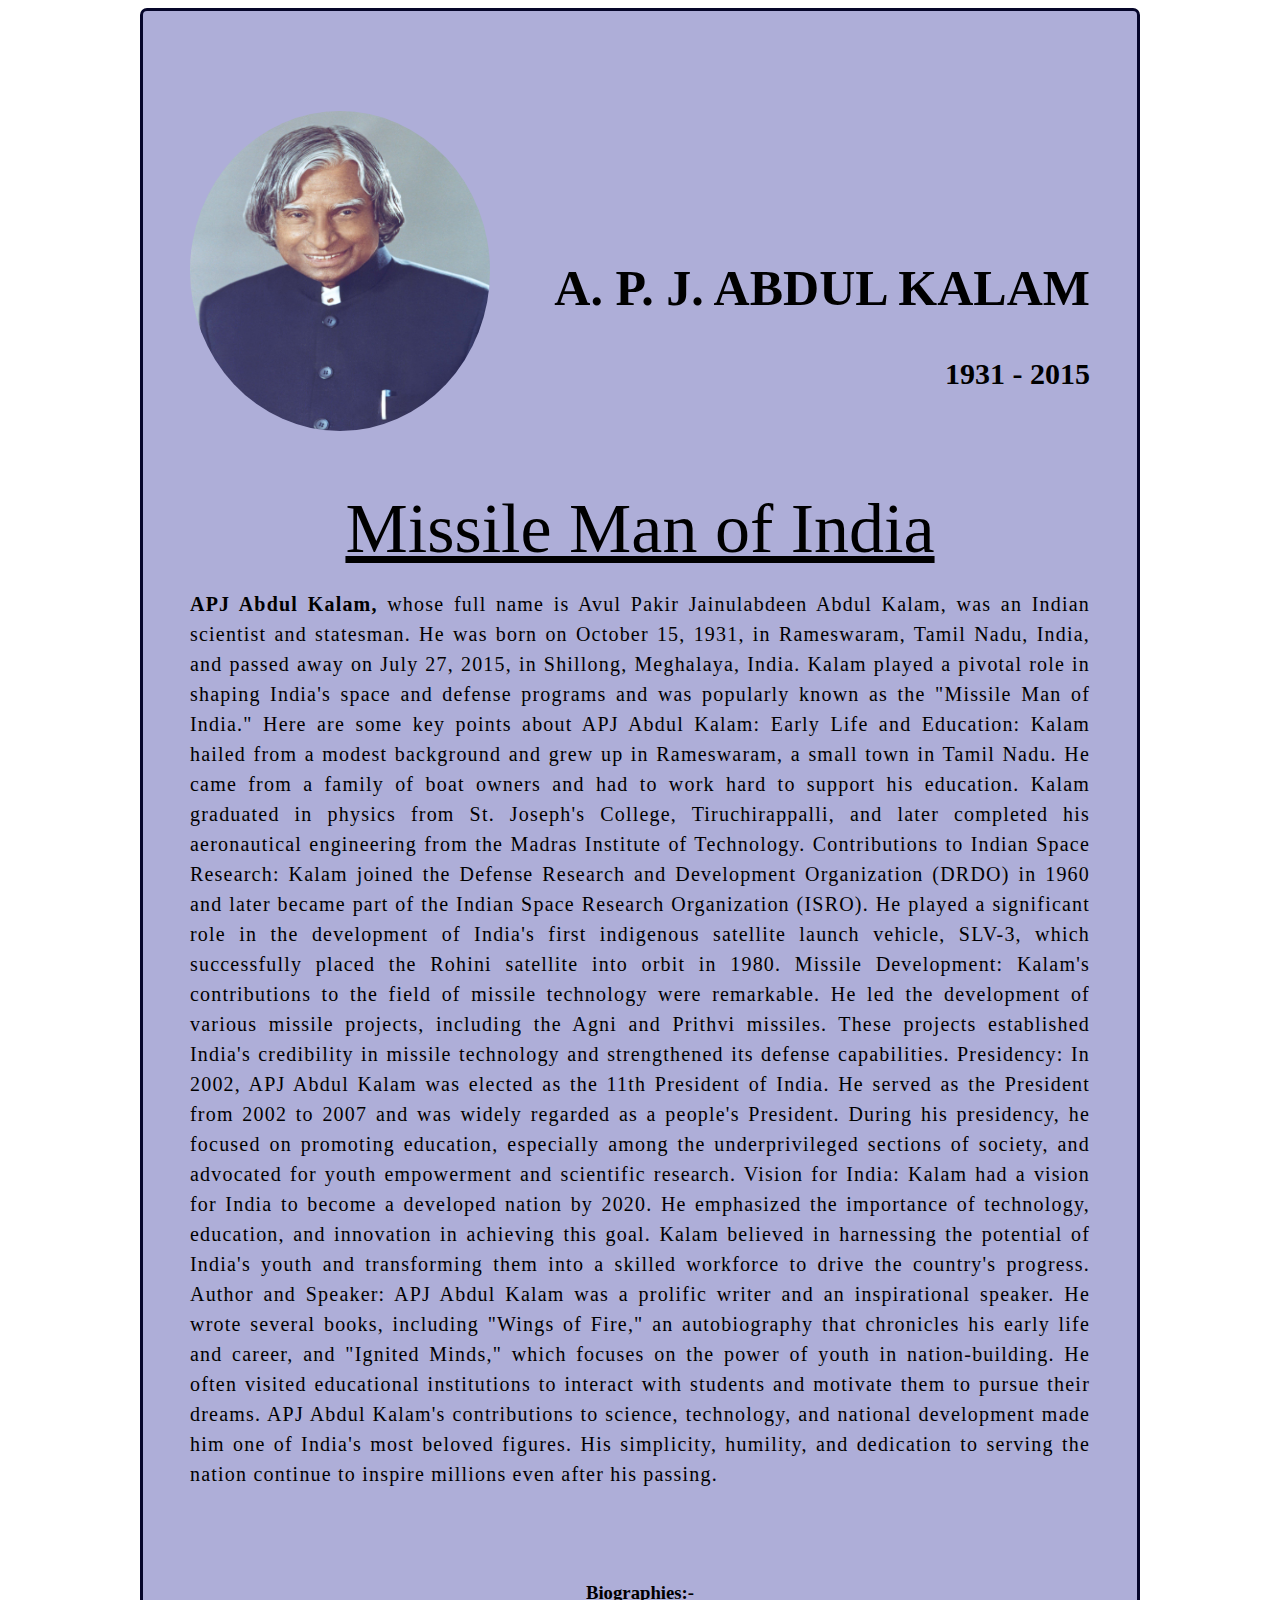
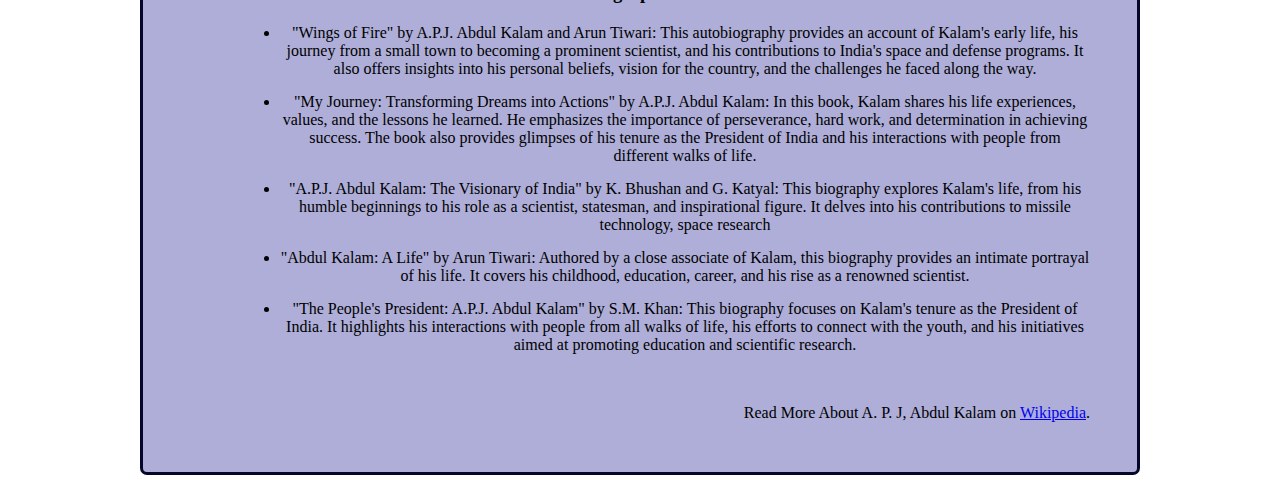
<file: Project 1/index.html>
<!DOCTYPE html>
<html lang="en">
<head>
    <meta charset="UTF-8">
    <link rel="shortcut icon" type="image/x-icon" href="./img">
    <meta name="viewport" content="width=device-width, initial-scale=1.0">
    <title>APJ abdul kalam</title>
    <link rel="stylesheet" href="style.css">
</head>
<body>
    <center>
    <div class="container">
        <div class="content">
            <section class="top_section">
                <div class="image_container">
                    <img src="./images/apj.jpg" alt="">
                </div>
                <div>
                    <h1> A. P. J. Abdul Kalam</h1>
                    <h4>1931 - 2015</h4>
                 </div>
                 </section>
                 <section class="about_section">
                 <h2><u>Missile Man of India</u></h2>
                 <p>
                    <b>APJ Abdul Kalam,</b> whose full name is Avul Pakir Jainulabdeen Abdul Kalam, was an Indian scientist and statesman. He was born on October 15, 1931, in Rameswaram, Tamil Nadu, India, and passed away on July 27, 2015, in Shillong, Meghalaya, India. Kalam played a pivotal role in shaping India's space and defense programs and was popularly known as the "Missile Man of India."

                    Here are some key points about APJ Abdul Kalam:
                    
                    Early Life and Education: Kalam hailed from a modest background and grew up in Rameswaram, a small town in Tamil Nadu. He came from a family of boat owners and had to work hard to support his education. Kalam graduated in physics from St. Joseph's College, Tiruchirappalli, and later completed his aeronautical engineering from the Madras Institute of Technology.
                    
                    Contributions to Indian Space Research: Kalam joined the Defense Research and Development Organization (DRDO) in 1960 and later became part of the Indian Space Research Organization (ISRO). He played a significant role in the development of India's first indigenous satellite launch vehicle, SLV-3, which successfully placed the Rohini satellite into orbit in 1980.
                    
                    Missile Development: Kalam's contributions to the field of missile technology were remarkable. He led the development of various missile projects, including the Agni and Prithvi missiles. These projects established India's credibility in missile technology and strengthened its defense capabilities.
                    
                    Presidency: In 2002, APJ Abdul Kalam was elected as the 11th President of India. He served as the President from 2002 to 2007 and was widely regarded as a people's President. During his presidency, he focused on promoting education, especially among the underprivileged sections of society, and advocated for youth empowerment and scientific research.
                    
                    Vision for India: Kalam had a vision for India to become a developed nation by 2020. He emphasized the importance of technology, education, and innovation in achieving this goal. Kalam believed in harnessing the potential of India's youth and transforming them into a skilled workforce to drive the country's progress.
                    
                    Author and Speaker: APJ Abdul Kalam was a prolific writer and an inspirational speaker. He wrote several books, including "Wings of Fire," an autobiography that chronicles his early life and career, and "Ignited Minds," which focuses on the power of youth in nation-building. He often visited educational institutions to interact with students and motivate them to pursue their dreams.
                    
                    APJ Abdul Kalam's contributions to science, technology, and national development made him one of India's most beloved figures. His simplicity, humility, and dedication to serving the nation continue to inspire millions even after his passing.</p>

                 </section>
                 <br><br><br>
                 <section class="bio">
                 <h3>Biographies:-</h3>
                 <ul>
                    <li>"Wings of Fire" by A.P.J. Abdul Kalam and Arun Tiwari: This autobiography provides an account of Kalam's early life, his journey from a small town to becoming a prominent scientist, and his contributions to India's space and defense programs. It also offers insights into his personal beliefs, vision for the country, and the challenges he faced along the way.</li>
                    <li>"My Journey: Transforming Dreams into Actions" by A.P.J. Abdul Kalam: In this book, Kalam shares his life experiences, values, and the lessons he learned. He emphasizes the importance of perseverance, hard work, and determination in achieving success. The book also provides glimpses of his tenure as the President of India and his interactions with people from different walks of life.</li>
                    <li>"A.P.J. Abdul Kalam: The Visionary of India" by K. Bhushan and G. Katyal: This biography explores Kalam's life, from his humble beginnings to his role as a scientist, statesman, and inspirational figure. It delves into his contributions to missile technology, space research</li>
                    <li>"Abdul Kalam: A Life" by Arun Tiwari: Authored by a close associate of Kalam, this biography provides an intimate portrayal of his life. It covers his childhood, education, career, and his rise as a renowned scientist. </li>
                    <li>"The People's President: A.P.J. Abdul Kalam" by S.M. Khan: This biography focuses on Kalam's tenure as the President of India. It highlights his interactions with people from all walks of life, his efforts to connect with the youth, and his initiatives aimed at promoting education and scientific research. </li>

                 </ul>

             </section>
             <footer><p>Read More About A. P. J, Abdul Kalam on <a href="https://en.wikipedia.org/wiki/A._P._J._Abdul_Kalam">Wikipedia</a>.</p></footer>
        </div>
     </div>
    </center>
</body>
</html>
</file>
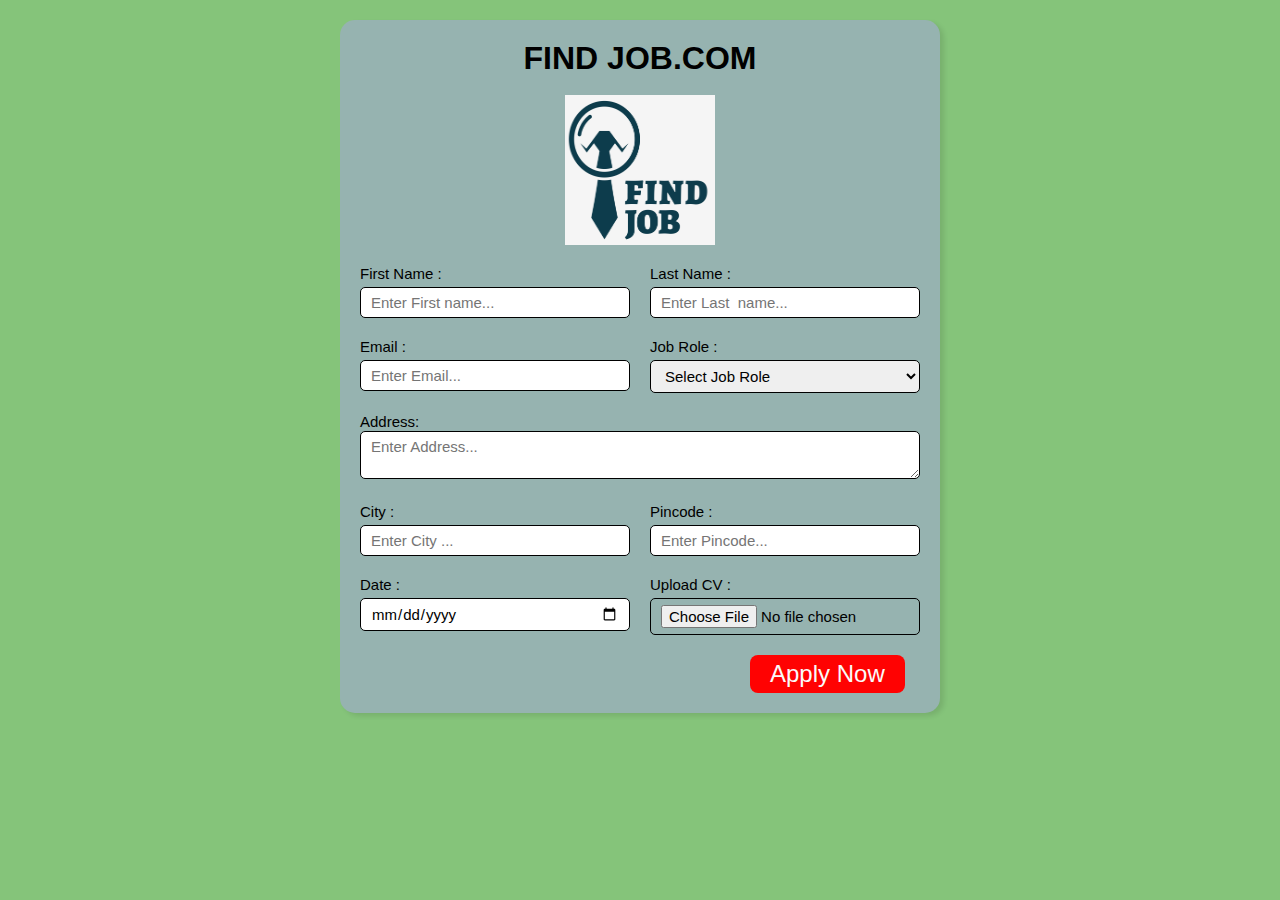
<file: Project 2/Index.html>
<!DOCTYPE html>
<html lang="en">
<head>
    <meta charset="UTF-8">
    <meta name="viewport" content="width=device-width, initial-scale=1.0">
    <title>Job Application Form</title>
    <link rel="stylesheet" href="style.css">
</head>
<body>
    <div class="container">
        <div class="apply_box">
          <h1 align="center"> FIND JOB.COM
            
          </h1>
          <br>
          <img  class="v"  src="./images/job1.jpg"  width="150"    height="150"  alt="">
          <form action="">
            <div class="form_container">
                <div class="form_control">
                    <label for="first_name">First Name :</label>
                    <input 
                     id="first name" 
                     name="first_name"
                     placeholder="Enter First name..."
                    />

                </div>
                <div class="form_control">
                    <label for="">Last Name :</label>
                    <input
                     id="Last name" 
                     name="Last name"
                     placeholder="Enter Last  name..."
                    />
            </div>
            <div class="form_control">
               <label for="">Email :</label>
               <input 
                 type="email"
                 id="Email" 
                 name="Email"
                 placeholder="Enter Email..."
                />
            </div>
            <div class="form_control">
              <label for="">Job Role  : </label>
              <select id="job role" name="job role">
                <option value="">Select Job Role</option>
                <option value="frontend">Frontend devloper</option>
                <option value="backend">Backend  Devloper</option>
                <option value="full_stack">Full Stack Devloper</option> 
                <option value="ui_ux">Data Science</option>
                <option value="ui_ux">Software Engineer</option>
                <option value="ui_ux">Graphic Designer</option>
                <option value="ui_ux">UI/US Designer</option>
                <option value="ui_ux">Data Analysis</option>
            </select>
            </div>
            <div class="textarea_contril">
                <label for="address">Address:</label>
                <textarea
                 id="address"
                 name="address"
                 row="5" 
                 cols="10"
                 placeholder="Enter Address..."
                 ></textarea>
             </div>
             <div class="form_control">
                <label for="City">City : </label>
                <input
                 id="city" 
                 name="city"
                 placeholder="Enter City ..."
                />
            </div>
            <div class="form_control">
                <label for="pincode">Pincode :</label>
                <input 
                type="number"
                 id="city" 
                 name="city"
                 placeholder="Enter Pincode..."
                />
            </div>
            <div class="form_control">
                <label for=" date"> Date :</label>
                <input
                 value="" 
                 type="date"
                 id="date" 
                 name="date"
                 
                />
            </div>
            <div class="form_control">
                <label for="upload">Upload CV :</label>
                <input
                 type="file"
                 id="upload " 
                 name="upload "
                />
                
            <div class="button_container">
                <a href="https://www.naukri.com/full-stack-dot-net-developer-fullstack-development-jobs?k=full%20stack%20.net%20developer%2C%20fullstack%20development&experience=2">
                 <button type="button">Apply Now</button>
                </a>
            </div>   
                 
                
          </form>
        </div>
    </div>
</body>
</html>
</file>
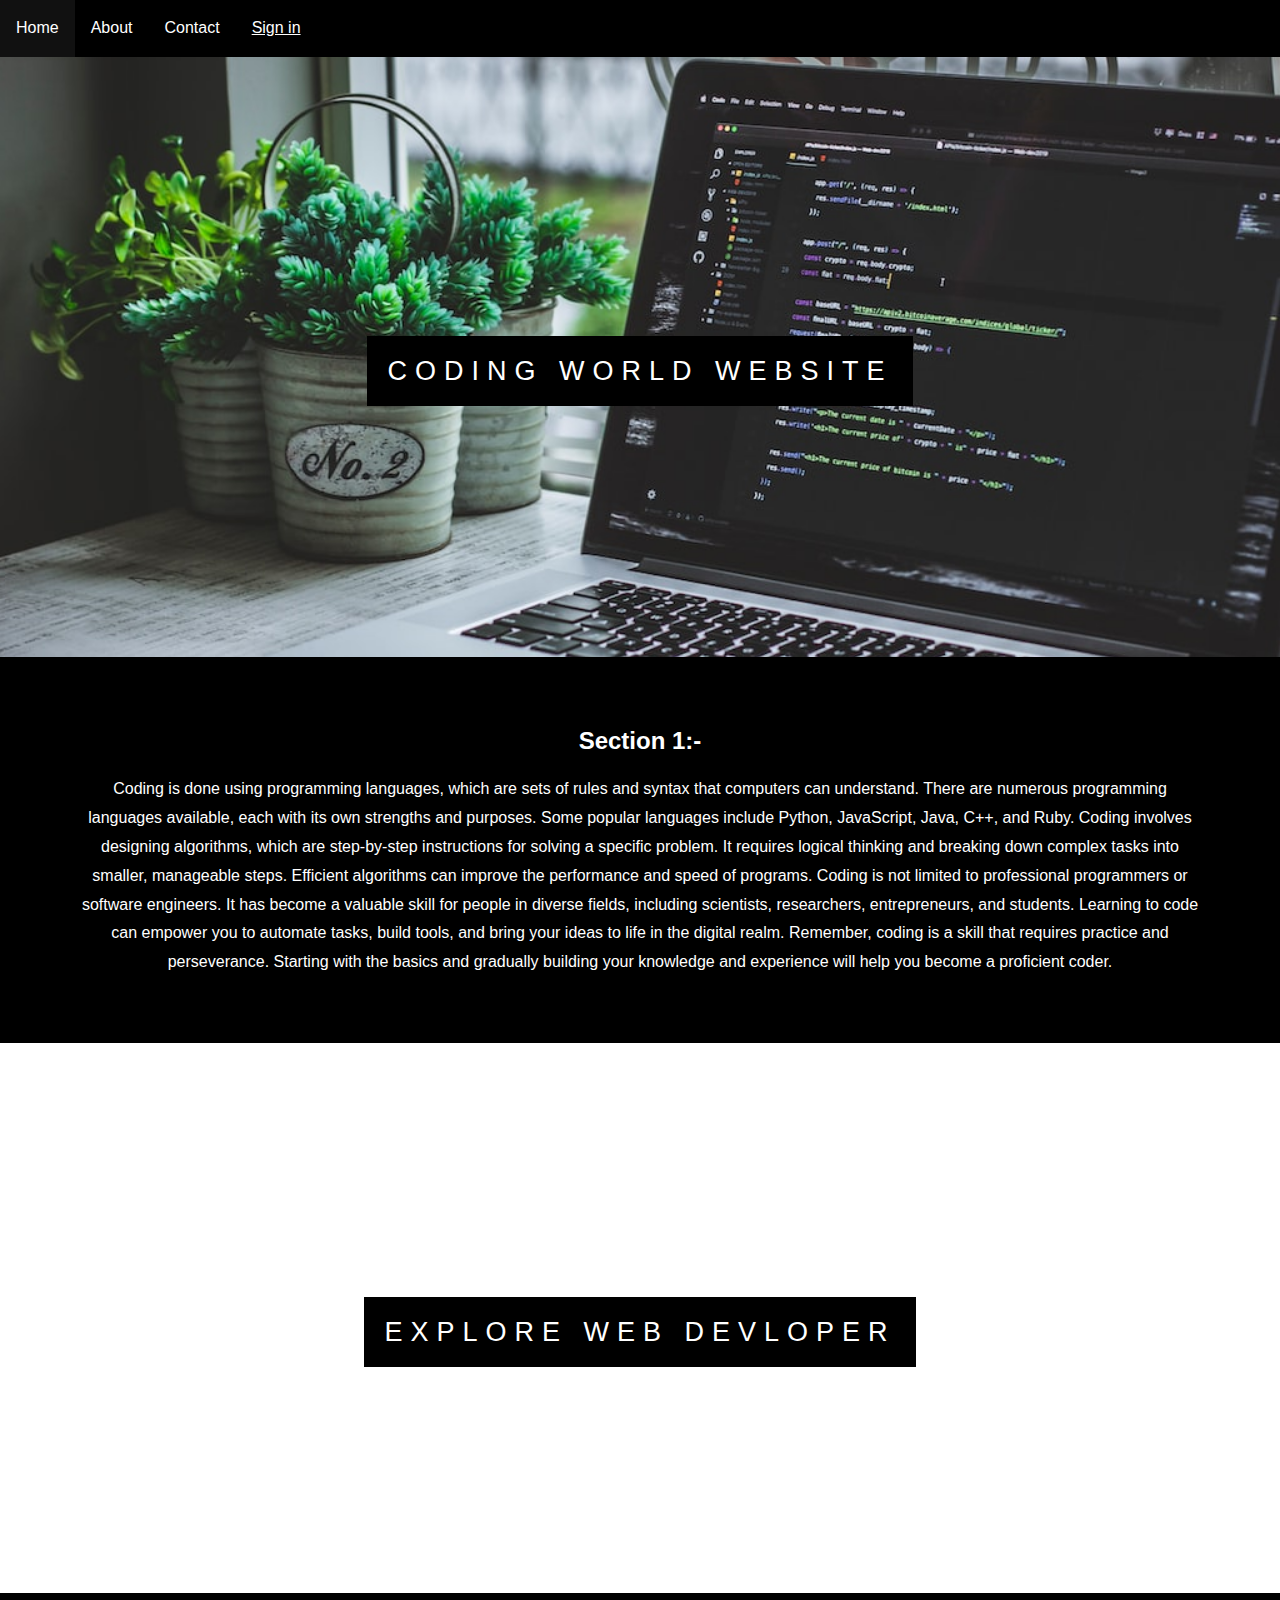
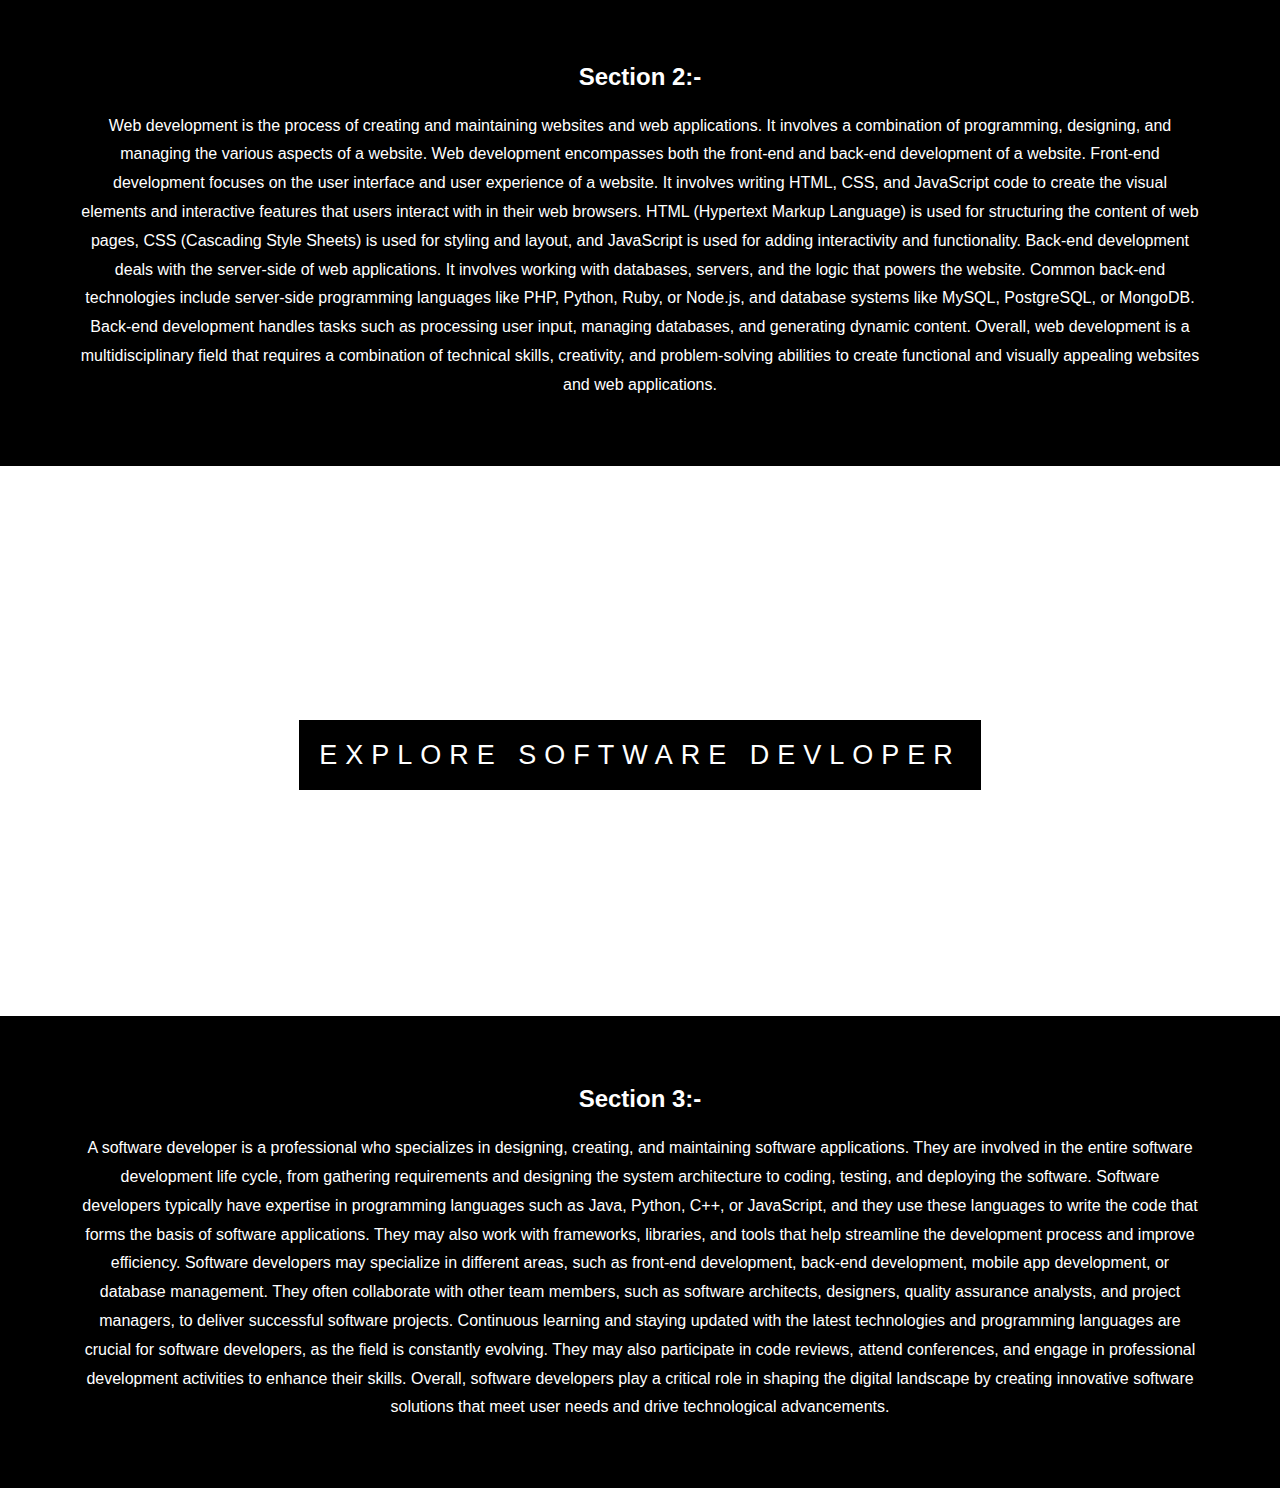
<file: Project 3/Index.html>
<!DOCTYPE html>
<html lang="en">
<head>
    <meta charset="UTF-8">
    <meta name="viewport" content="width=device-width, initial-scale=1.0">
    <title>Parallax Website</title>
    <link rel="stylesheet" href="style.css">
</head>
<body>
    <nav>
        <ul class="navbar">
            <li><a href="#">Home</a></li>
            <li><a href="#">About</a></li>
            <li><a href="#">Contact</a></li>
            <li><a href="#"><u>Sign in</u></a></li>
        </ul>
    </nav>
    <section class="pimg1">
        <div class="ptext">
            <span class="textBg">
                Coding World Website
            </span>
        </div>
    </section>
    <section class="section section-light">
        <h2>Section 1:-</h2>
        <p> Coding is done using programming languages, which are sets of rules and syntax that computers can understand. There are numerous programming languages available, each with its own strengths and purposes. Some popular languages include Python, JavaScript, Java, C++, and Ruby.
            Coding involves designing algorithms, which are step-by-step instructions for solving a specific problem. It requires logical thinking and breaking down complex tasks into smaller, manageable steps. Efficient algorithms can improve the performance and speed of programs.
            Coding is not limited to professional programmers or software engineers. It has become a valuable skill for people in diverse fields, including scientists, researchers, entrepreneurs, and students. Learning to code can empower you to automate tasks, build tools, and bring your ideas to life in the digital realm.
            Remember, coding is a skill that requires practice and perseverance. Starting with the basics and gradually building your knowledge and experience will help you become a proficient coder.
        </p>
    </section>
    <section class="pimg2">
        <div class="ptext">
            <span class="textBg">
                 Explore Web Devloper
            </span>
        </div>
    </section>
    <section class="section1 section-dark">
        <h2>Section 2:-</h2>
        <p>Web development is the process of creating and maintaining websites and web applications. It involves a combination of programming, designing, and managing the various aspects of a website. Web development encompasses both the front-end and back-end development of a website.

            Front-end development focuses on the user interface and user experience of a website. It involves writing HTML, CSS, and JavaScript code to create the visual elements and interactive features that users interact with in their web browsers. HTML (Hypertext Markup Language) is used for structuring the content of web pages, CSS (Cascading Style Sheets) is used for styling and layout, and JavaScript is used for adding interactivity and functionality.
            
            Back-end development deals with the server-side of web applications. It involves working with databases, servers, and the logic that powers the website. Common back-end technologies include server-side programming languages like PHP, Python, Ruby, or Node.js, and database systems like MySQL, PostgreSQL, or MongoDB. Back-end development handles tasks such as processing user input, managing databases, and generating dynamic content.
            Overall, web development is a multidisciplinary field that requires a combination of technical skills, creativity, and problem-solving abilities to create functional and visually appealing websites and web applications.
        </p>
    </section>
    <section class="pimg3">
        <div class="ptext">
            <span class="textBg">
                 Explore Software Devloper
            </span>
        </div>
    </section>
    <section class="section2 section-color">
        <h2>Section 3:-</h2>
        <p>A software developer is a professional who specializes in designing, creating, and maintaining software applications. They are involved in the entire software development life cycle, from gathering requirements and designing the system architecture to coding, testing, and deploying the software.

             Software developers typically have expertise in programming languages such as Java, Python, C++, or JavaScript, and they use these languages to write the code that forms the basis of software applications. They may also work with frameworks, libraries, and tools that help streamline the development process and improve efficiency.
             Software developers may specialize in different areas, such as front-end development, back-end development, mobile app development, or database management. They often collaborate with other team members, such as software architects, designers, quality assurance analysts, and project managers, to deliver successful software projects.

             Continuous learning and staying updated with the latest technologies and programming languages are crucial for software developers, as the field is constantly evolving. They may also participate in code reviews, attend conferences, and engage in professional development activities to enhance their skills.

             Overall, software developers play a critical role in shaping the digital landscape by creating innovative software solutions that meet user needs and drive technological advancements.
        </p>
    </section>
</body>
</html>
</file>
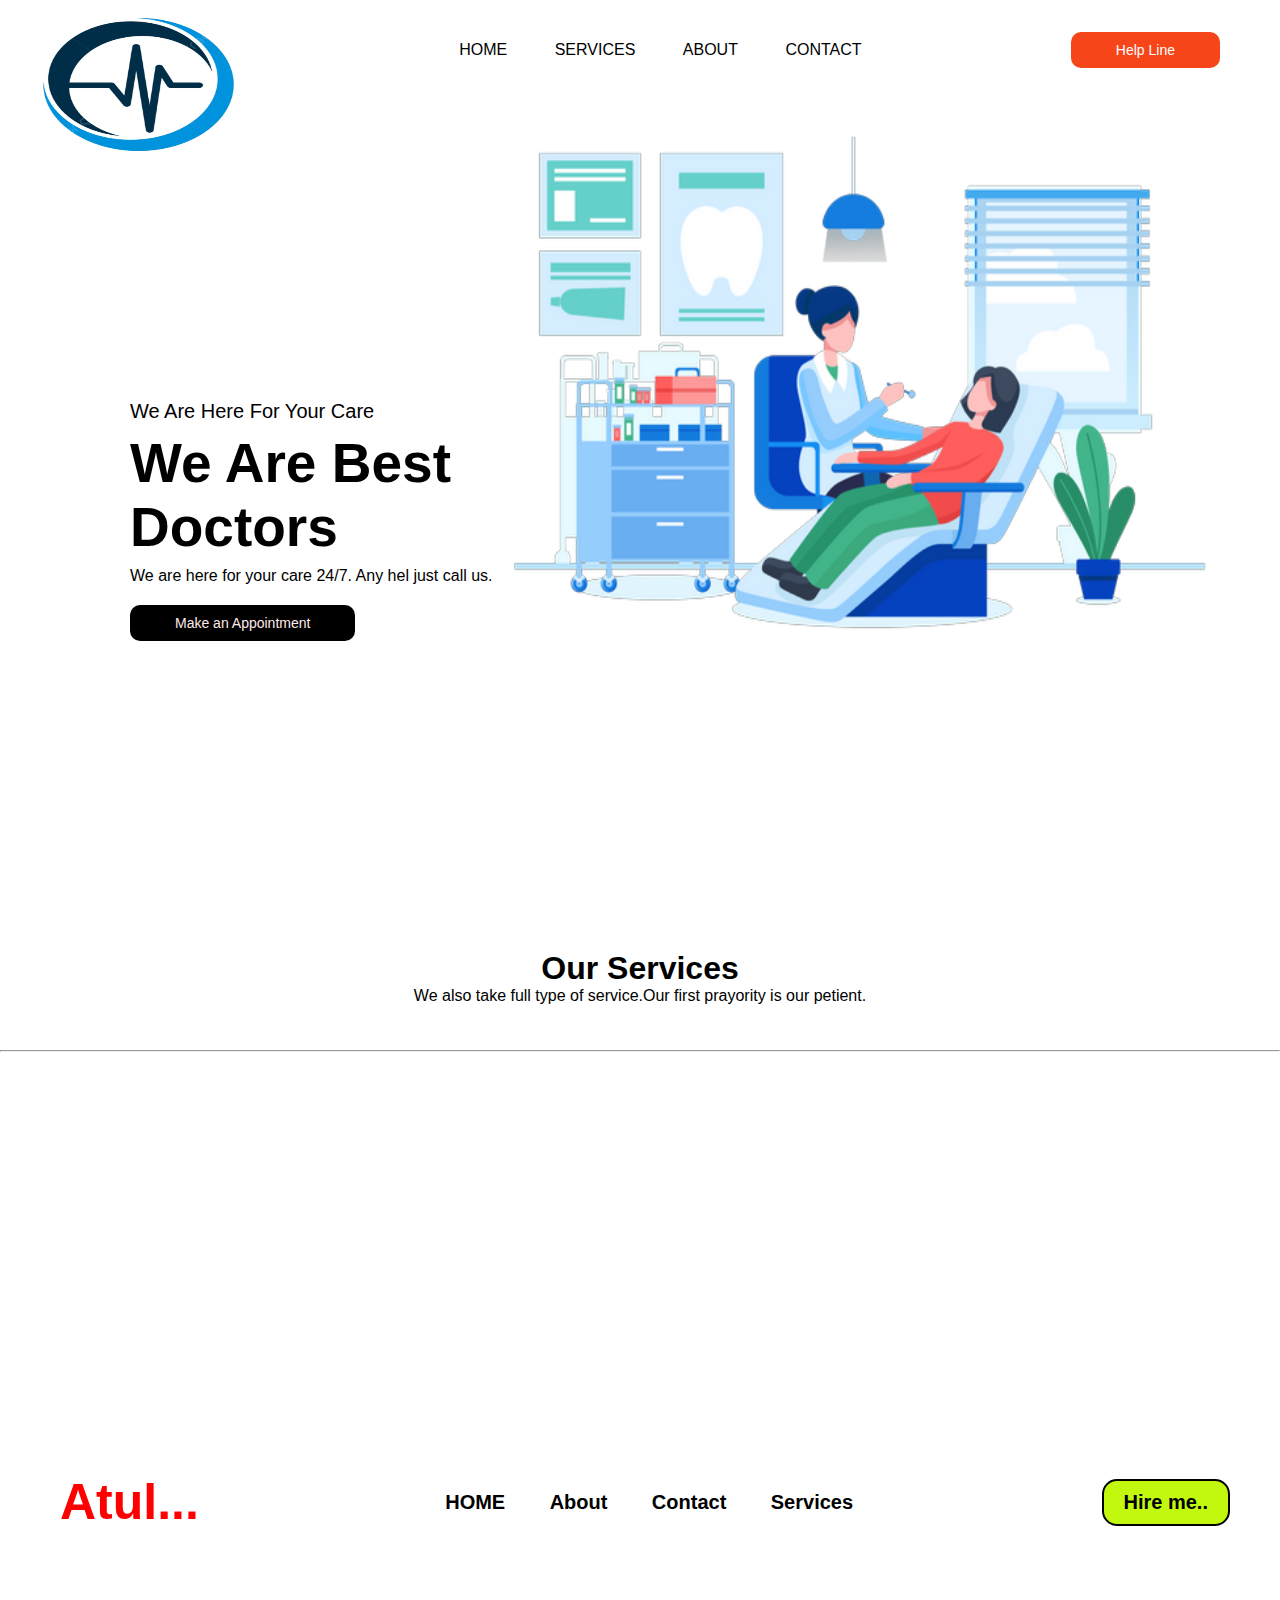
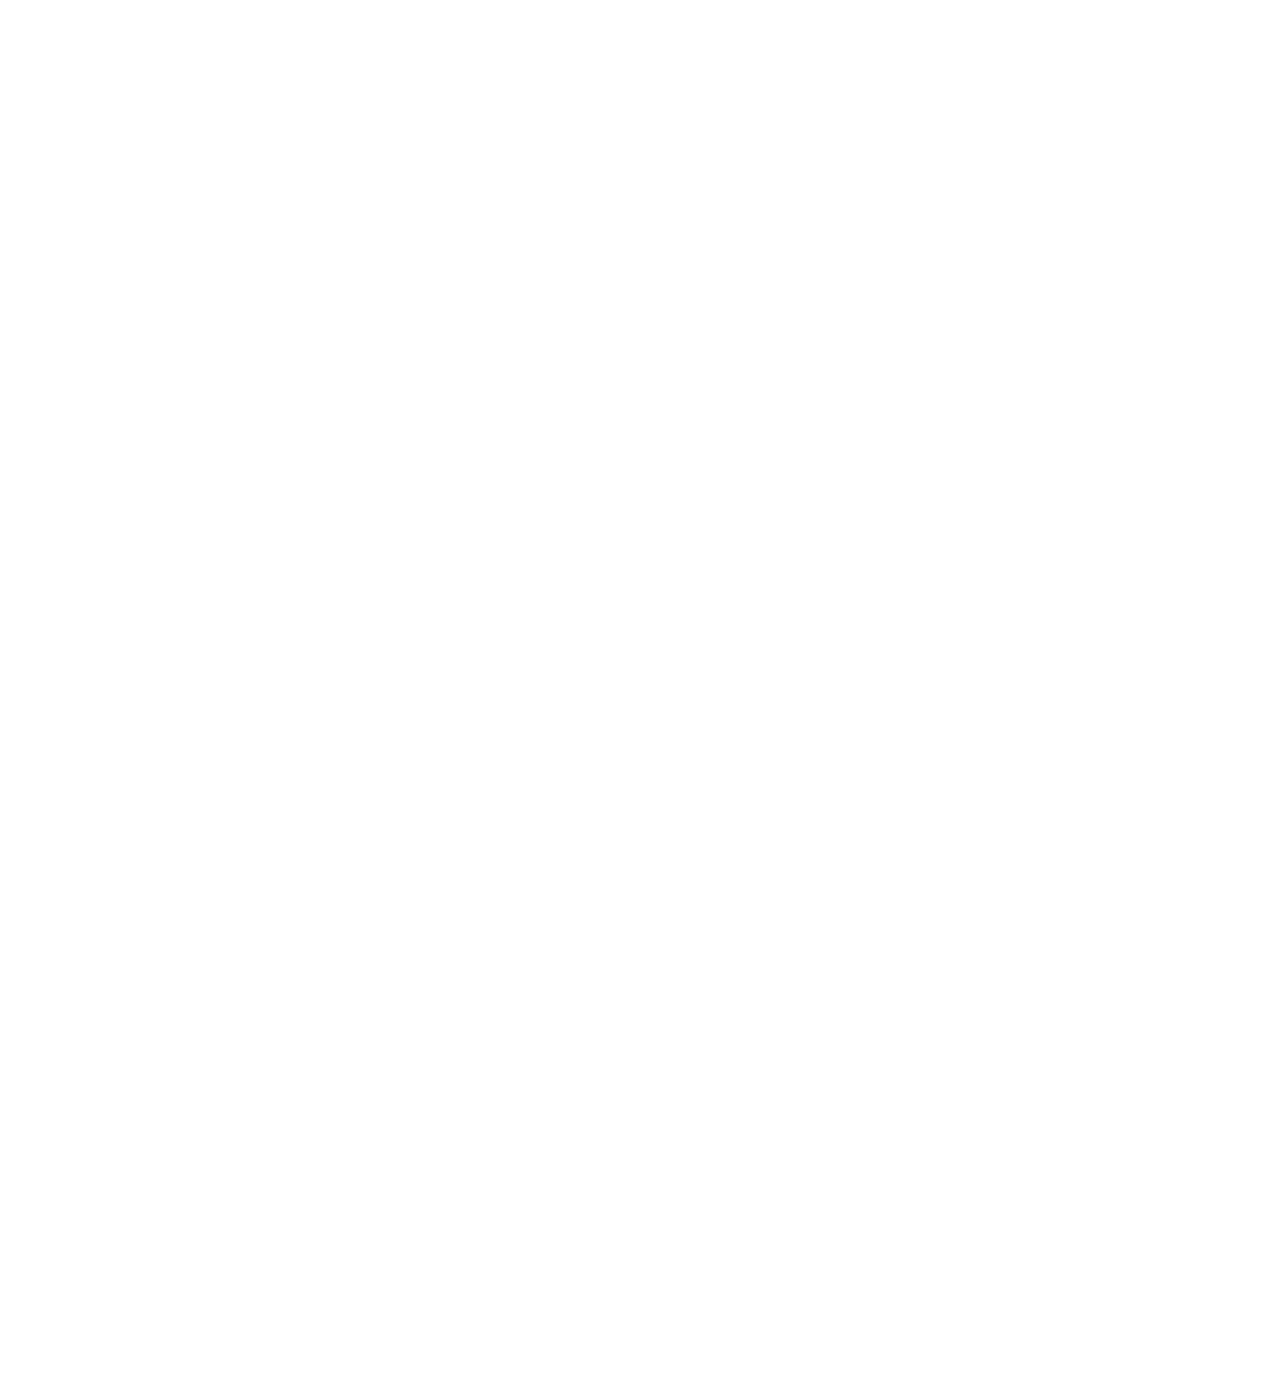
<file: Project 4/Index.html>
<!DOCTYPE html>
<html lang="en">
<head>
    <meta charset="UTF-8">
    <meta name="viewport" content="width=device-width, initial-scale=1.0">
    <title>Document</title>
    <link rel="stylesheet" href="style.css">
    <link rel="stylesheet" href="https://fonts.google.com/specimen/Josefin+Sans?query=josef">
</head>
<body>
    <header>
        <div class="mainheader">
            <div class="logo">
                <img src="./images/medicare.png" height="100px"  alt="">
            </div>

            <nav>
                <a href="#">Home</a>
                <a href="#">Services</a>
                <a href="#">About</a>
                <a href="#">Contact</a>
            </nav>
            <div class="menu">
                <button>Help Line</button>

            </div>
        </div>

        <main>
            <section class="left-section"> 
                 <h2> we are Here For Your Care</h2>
                 <h1>We Are Best Doctors</h1>
                 <p>We are here for your care 24/7. Any hel just call us.</p>
                 <button>
                    Make an Appointment
                 </button>
            </section>
            <section class="right-section">
                  <figure>
                    <img src="./images/cl.png" width="700" height="500" alt="">
                  </figure>
            </section>
        </main>
    </header>
    <section class="section2">
        <h1>Our Services</h1>
        <p>We also take full type of service.Our first prayority is our petient. </p>
    </section>
    <hr>
    <div class="navbar">
        <div class="logo1">
            <h1> <span>Atul...</span></h1>
        </div>
        <nav class="nav1">
            <a href="#">HOME</a>
            <a href="#">About</a>
            <a href="#">Contact</a>
            <a href="#">Services</a>
        </nav>
        <button class="btn">Hire me..</button>
    </div>
    
    
</body>
</html>
</file>
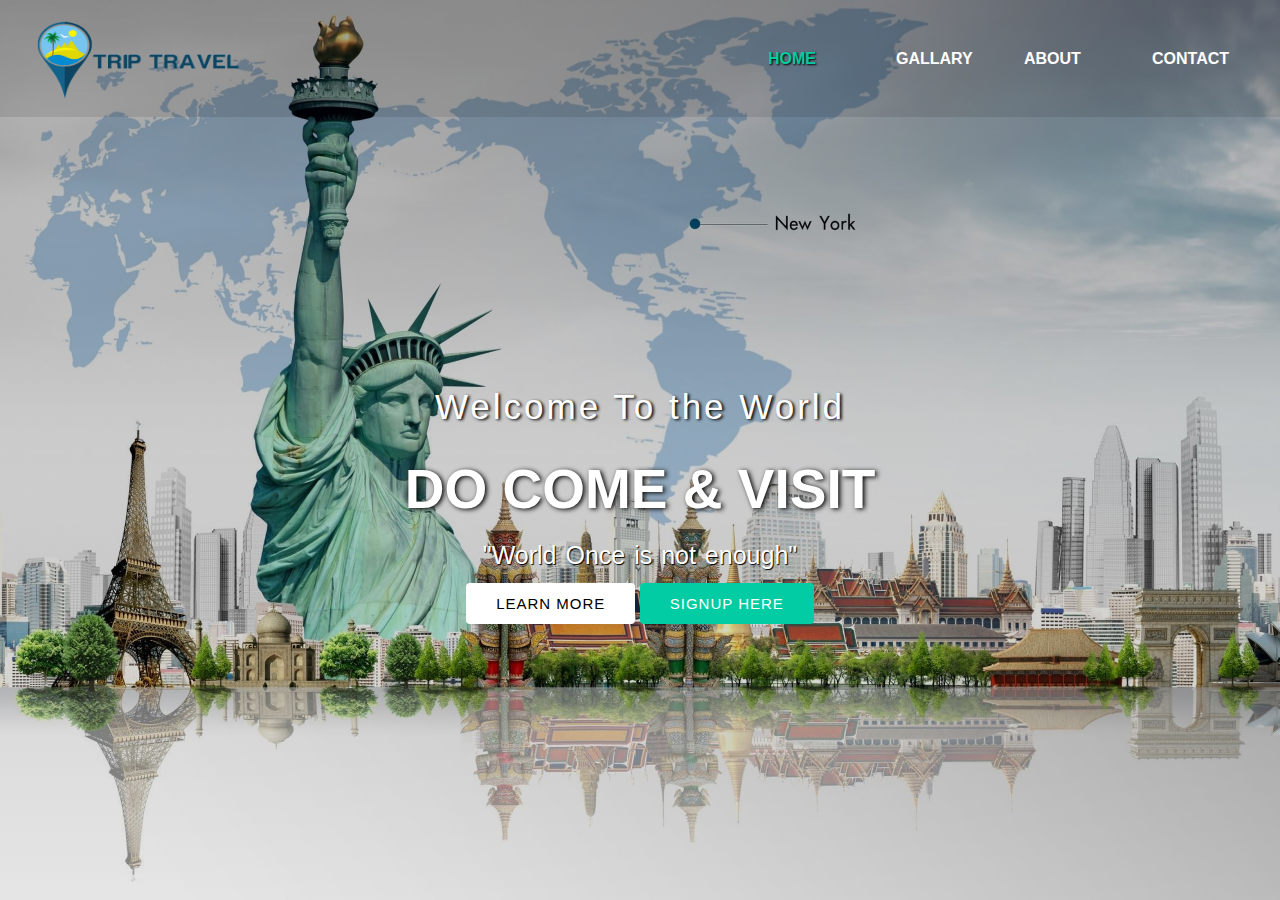
<file: Project 5/Index.html>
<!DOCTYPE html>
<html lang="en">
<head>
    <meta charset="UTF-8">
    <meta name="viewport" content="width=device-width, initial-scale=1.0">
    <link href="https://cdn.jsdelivr.net/npm/bootstrap@5.0.2/dist/css/bootstrap.min.css" rel="stylesheet" integrity="sha384-EVSTQN3/azprG1Anm3QDgpJLIm9Nao0Yz1ztcQTwFspd3yD65VohhpuuCOmLASjC" crossorigin="anonymous">
    <title>TripTravel</title>
    <link rel="stylesheet" href="style.css">
    <link rel="stylesheet" href="https://fonts.google.com/specimen/Josefin+Sans?query=jos">
    <link rel="stylesheet" href="https://cdnjs.cloudflare.com/ajax/libs/animate.css/4.1.1/animate.min.css">
</head>
<body>
    <header>
        <nav>
            <div class="logo">
                <img  class="animate__heartBeat" src="./images/logotravel.png"  width="270" height="190"   alt="">
            </div>
            <div class="menu">
                <a href="https://www.thomascook.in/holidays/international-tour-packages">HOME</a>
                <a href="https://in.images.search.yahoo.com/search/images;_ylt=Awr1WTGboplkV7MaXV.7HAx.;_ylu=Y29sbwNzZzMEcG9zAzEEdnRpZAMEc2VjA3Nj?p=world+best+holiday+places+gallery&fr=mcafee">Gallary</a>
                <a href="https://youtube.com/@badbunnygamers4800">About</a>
                <a href="https://www.instagram.com/____itzvishal_11_/">Contact</a>
            </div>
        </nav>
            <main>
                <section>
                    <h3>Welcome To the World</h3>
                    <h1>DO COME & VISIT <span class="change_content"></span></h1>
                    <p>"World Once is not enough" </p>
                    <a href="https://r.search.yahoo.com/_ylt=AwrKCc7tcppkWFQGpj27HAx.;_ylu=Y29sbwNzZzMEcG9zAzEEdnRpZAMEc2VjA3Ny/RV=2/RE=1687872365/RO=10/RU=https%3a%2f%2fen.wikipedia.org%2fwiki%2fTravel/RK=2/RS=lDRLEfZjkkL._IkZqmUZyQa3tBQ-" class="btnone">Learn More</a>
                    <a href="login.html" class="btntwo">Signup Here</a>
                </section>
            </main>
        
    </header>
   
    <script src="https://cdn.jsdelivr.net/npm/bootstrap@5.0.2/dist/js/bootstrap.bundle.min.js" integrity="sha384-MrcW6ZMFYlzcLA8Nl+NtUVF0sA7MsXsP1UyJoMp4YLEuNSfAP+JcXn/tWtIaxVXM" crossorigin="anonymous"></script>
</body>
</html>
</file>
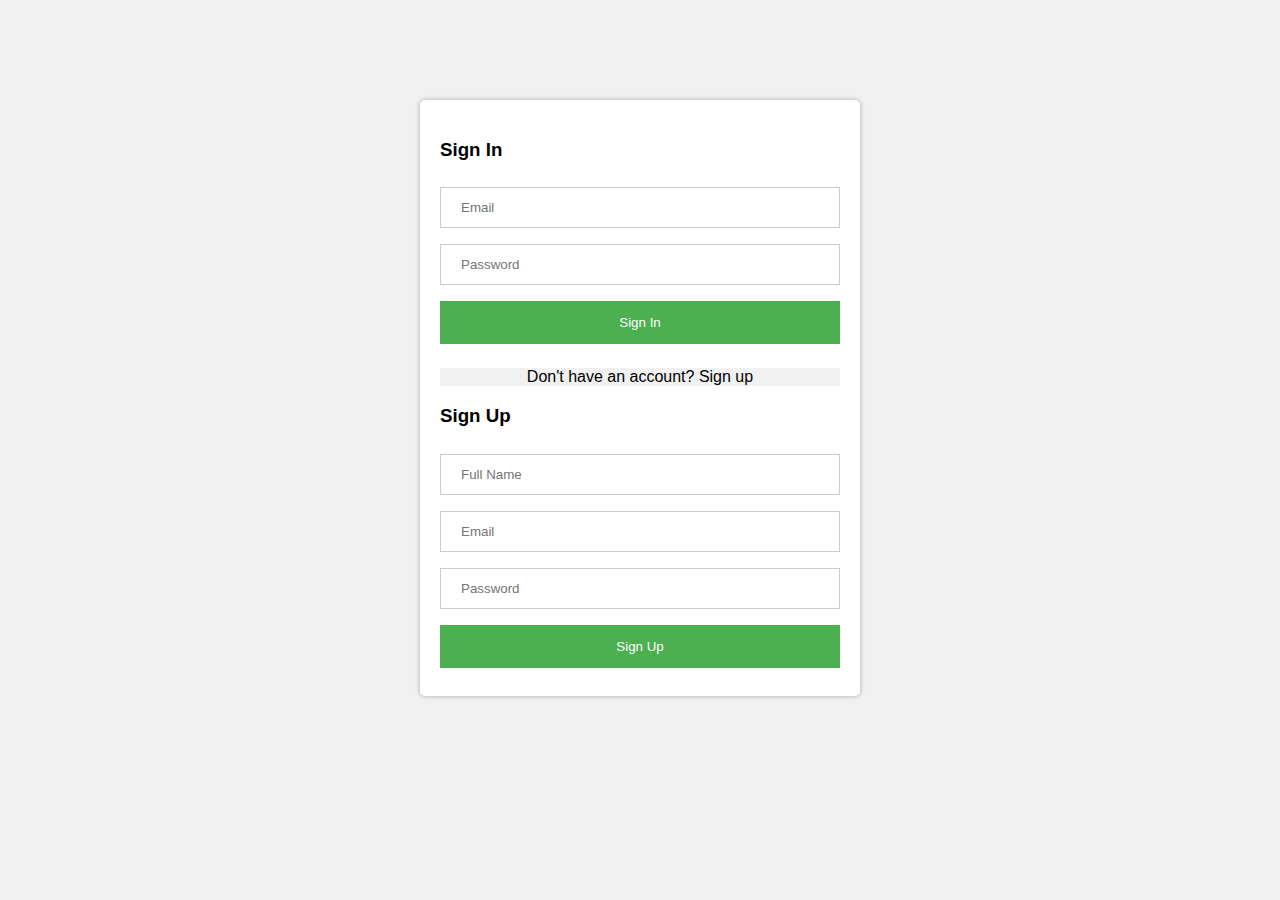
<file: Project 5/login.html>
<!DOCTYPE html>
<html>
<head>
  <title>Travel Agency - Sign In/Sign Up</title>
  <style>
    /* Add some basic styles for the form */
    body {
      font-family: Arial, sans-serif;
      background-color: #f1f1f1;
    }
    

    .container {
      width: 400px;
      margin: 0 auto;
      padding: 20px;
      background-color: #fff;
      border-radius: 5px;
      box-shadow: 0px 0px 5px 0px rgba(0, 0, 0, 0.3);
      margin-top: 100px;
    }

    h2 {
      text-align: center;
    }

    input[type="text"],
    input[type="password"],
    input[type="email"] {
      width: 100%;
      padding: 12px 20px;
      margin: 8px 0;
      display: inline-block;
      border: 1px solid #ccc;
      box-sizing: border-box;
    }

    button {
      background-color: #4CAF50;
      color: white;
      padding: 14px 20px;
      margin: 8px 0;
      border: none;
      cursor: pointer;
      width: 100%;
    }

    button:hover {
      opacity: 0.8;
    }

    .signin {
      background-color: #f1f1f1;
      text-align: center;
    }

    .signin a {
      color: #000;
      text-decoration: none;
    }
  </style>
</head>
<body>
  <div class="container">
    
    <form action="login.php" method="post" id="signin-form">
      <h3>Sign In</h3>
      <input type="text" placeholder="Email" name="email" required>
      <input type="password" placeholder="Password" name="password" required>
      <a href="Index.html">
        <button type="submit">Sign In</button>
      </a>
    </form>
    <div class="signin">
      <p>Don't have an account? <a href="#signup-form">Sign up</a></p>
    </div>
    <form action="signup.php" method="post" id="signup-form">
      <h3>Sign Up</h3>
      <input type="text" placeholder="Full Name" name="fullname" required>
      <input type="email" placeholder="Email" name="email" required>
      <input type="password" placeholder="Password" name="password" required>
      <a href="Index.html">
      <button type="submit">Sign Up</button>
      </a>
    </form>
  </div>
</body>
</html>
</file>
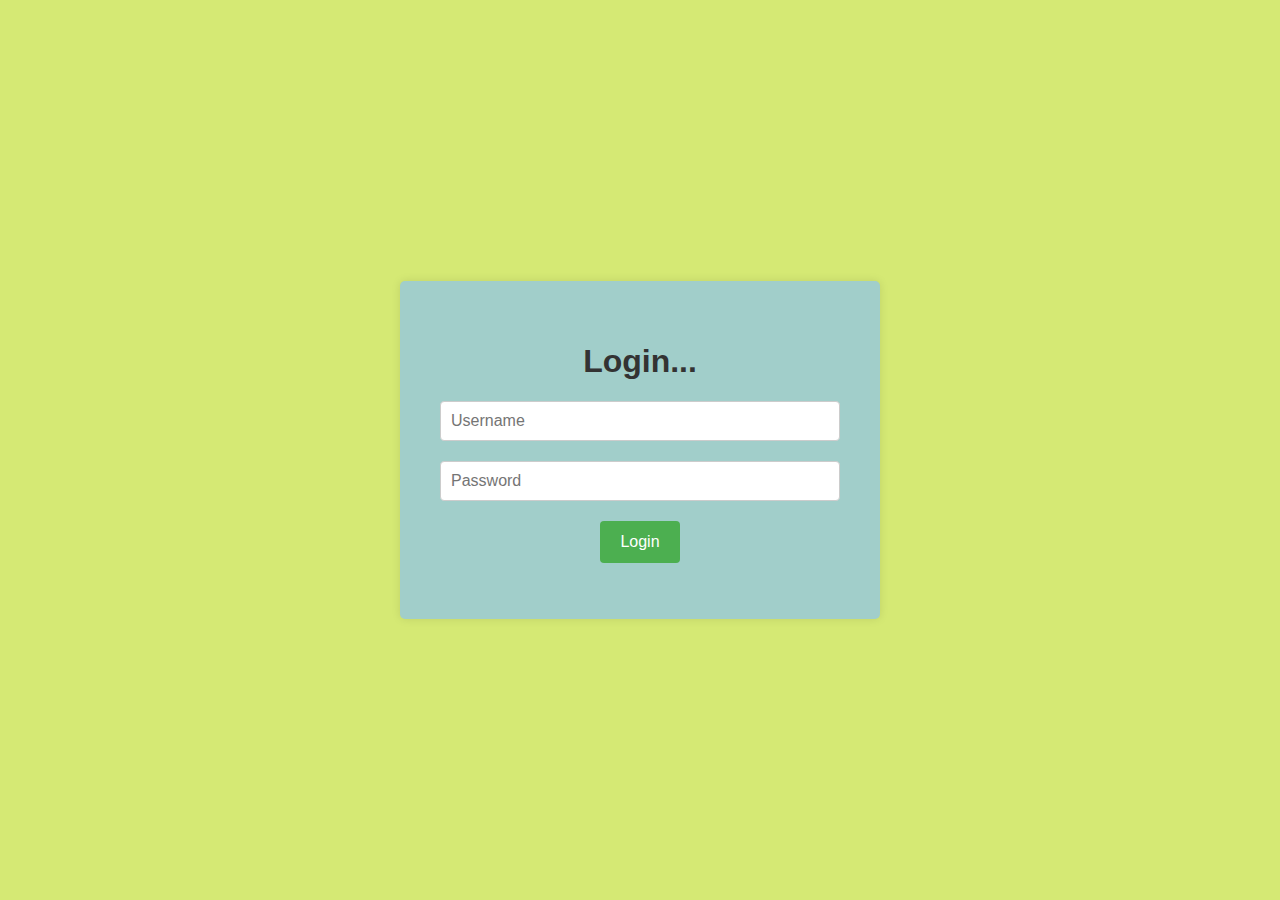
<file: Project 5/signin.html>
<!DOCTYPE html>
<html lang="en">
<head>
  <meta charset="UTF-8">
  <meta name="viewport" content="width=device-width, initial-scale=1.0">
  <title>Login Page</title>
  <style>
    body {
      font-family: Arial, sans-serif;
      background-color: #d5e974;
      margin: 0;
      padding: 0;
      display: flex;
      align-items: center;
      justify-content: center;
      min-height: 100vh;
    }
    
    .container {
      background-color: #a1ceca;
      border-radius: 5px;
      box-shadow: 0 0 10px rgba(0, 0, 0, 0.1);
      padding: 40px;
      width: 400px;
      max-width: 100%;
      text-align: center;
    }
    
    h1 {
      color: #333;
    }
    
    input {
      width: 100%;
      padding: 10px;
      margin-bottom: 20px;
      border: 1px solid #ccc;
      border-radius: 4px;
      box-sizing: border-box;
      font-size: 16px;
    }
    
    button {
      background-color: #4CAF50;
      color: white;
      padding: 12px 20px;
      border: none;
      border-radius: 4px;
      cursor: pointer;
      font-size: 16px;
    }
    
    button:hover {
      background-color: #45a049;
    }
    
    .message {
      color: red;
      margin-top: 10px;
    }
  </style>
</head>
<body>
  <div class="container">
    <h1>Login...</h1>
    <input type="text" placeholder="Username" required>
    <input type="password" placeholder="Password" required>
    <a href="Index.html"></a>
    <button type="submit">Login</button>
    <p class="message"></p>
    
  </div>
</body>
</html>
</file>
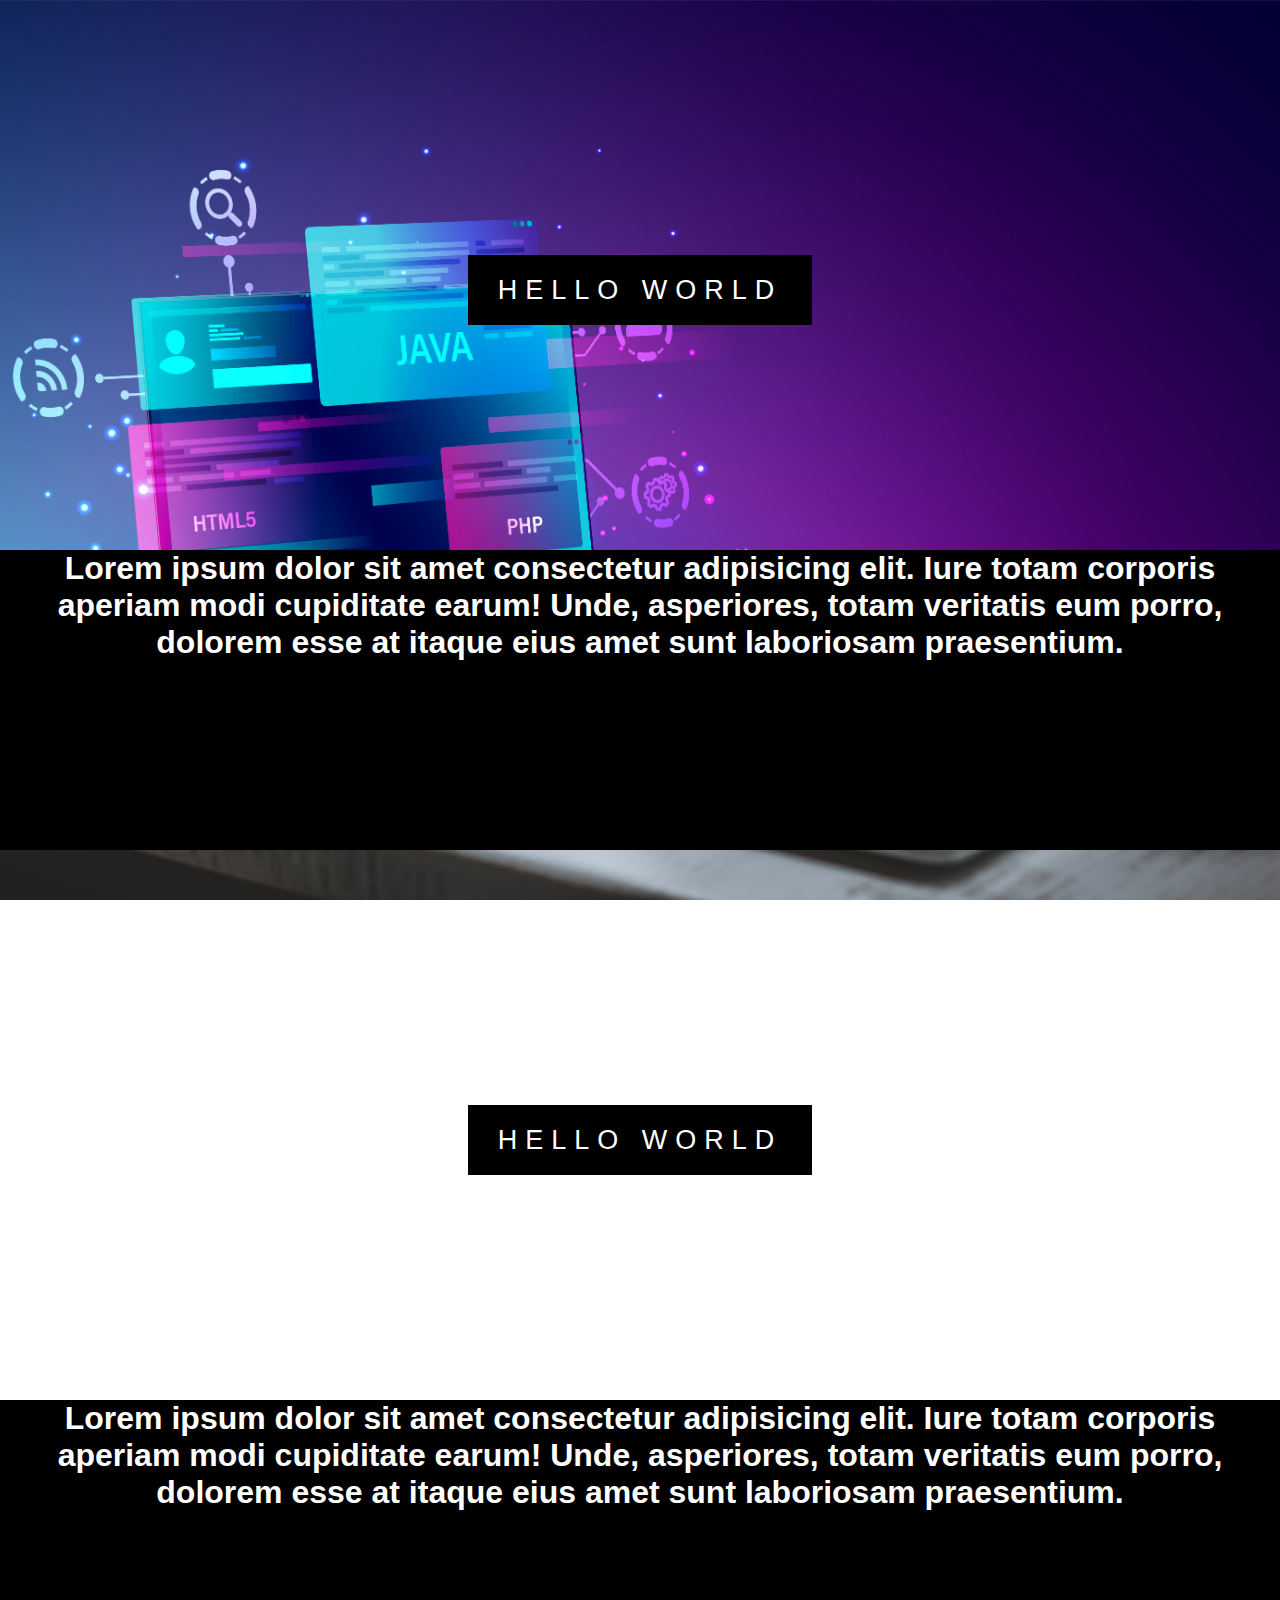
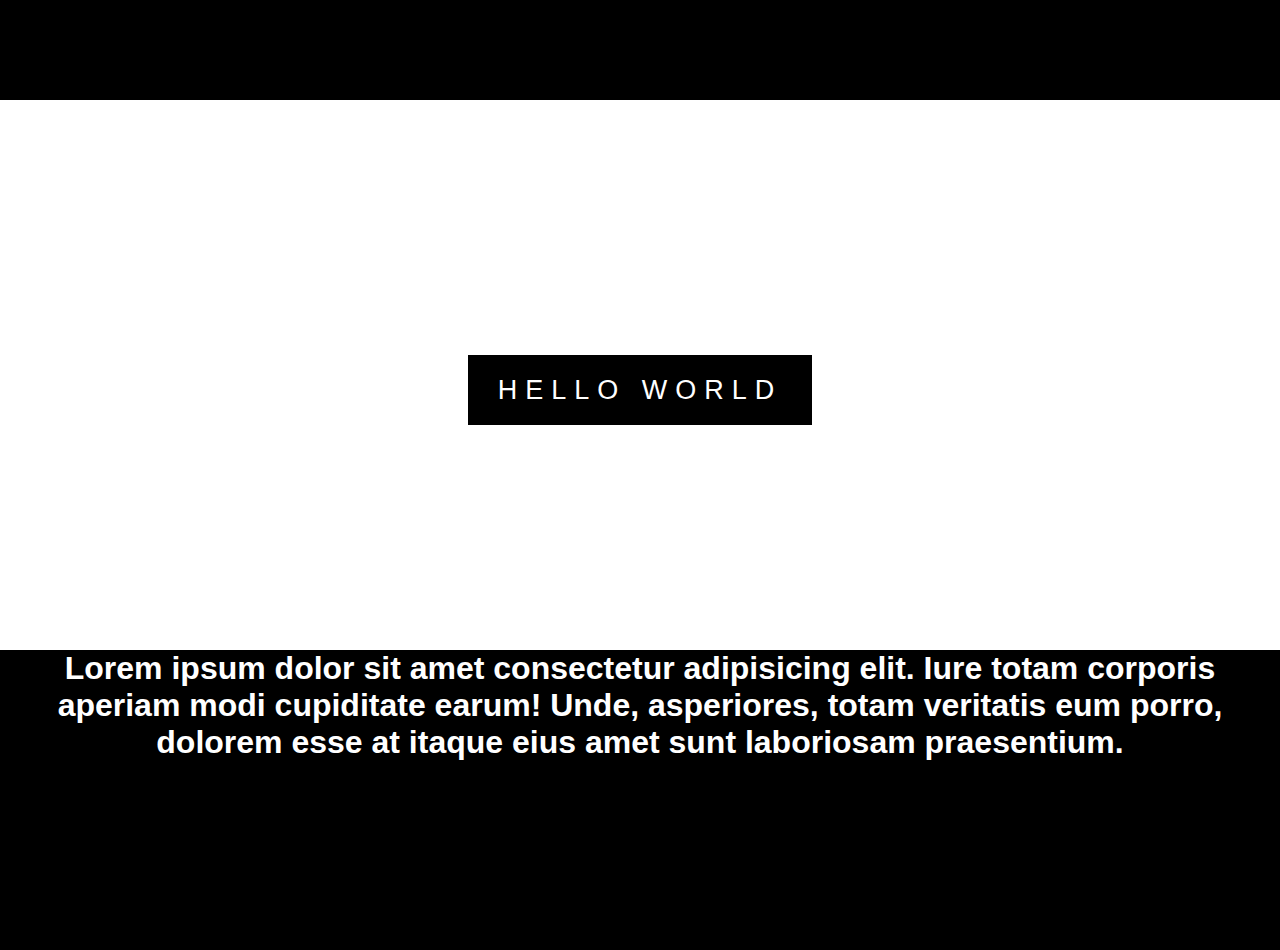
<file: Project 3/imags/Bg.html>
<!DOCTYPE html>
<html lang="en">
  <head>
    <meta charset="UTF-8" />
    <meta name="viewport" content="width=device-width, initial-scale=1.0" />
    <title>Document</title>
    <link rel="stylesheet" href="Bg.css" />
  </head>
  <body>
    <div class="Background">
      <div class="Bg-text">
        <span>hello World</span>
      </div>
    </div>
    <section>
      <h1>
        Lorem ipsum dolor sit amet consectetur adipisicing elit. Iure totam
        corporis aperiam modi cupiditate earum! Unde, asperiores, totam
        veritatis eum porro, dolorem esse at itaque eius amet sunt laboriosam
        praesentium.
      </h1>
    </section>

    <div class="Background1">
      <div class="Bg-text">
        <span>hello World</span>
      </div>
    </div>
    <section>
      <h1>
        Lorem ipsum dolor sit amet consectetur adipisicing elit. Iure totam
        corporis aperiam modi cupiditate earum! Unde, asperiores, totam
        veritatis eum porro, dolorem esse at itaque eius amet sunt laboriosam
        praesentium.
      </h1>
    </section>

    <div class="Background2">
      <div class="Bg-text">
        <span>hello World</span>
      </div>
    </div>
    <section>
      <h1>
        Lorem ipsum dolor sit amet consectetur adipisicing elit. Iure totam
        corporis aperiam modi cupiditate earum! Unde, asperiores, totam
        veritatis eum porro, dolorem esse at itaque eius amet sunt laboriosam
        praesentium.
      </h1>
    </section>
  </body>
</html>
</file>
<file: Project 1/style.css>
*{
    margin: 150;
    padding: 30;
    box-sizing: border-box;
}


.container{
    background-color: #aeaed8;
    width: 1000px;
    min-height: 100vh;
    border: 3px solid rgb(6, 6, 42) ;
    border-radius: 7px;
    
}

.content{
    max-width: 900px;
    margin: 0 auto;
}

.top_section{
    margin-top: 100px;
    display: flex;
    justify-content: space-between;
    align-items: flex-end;
}

.top_section h1{
    font-size: 50px;
    font-weight: bold;
    color: black;
    text-transform: uppercase;
}

.top_section h4{
    font-size: 30px;
    text-align: end;
}

.image_container{
    border-radius: 50%;
    overflow: hidden;
}

.image_container,img{
    width: 300px;
    height: 320px;
}
.about_section{
    margin-top: 50px;
}
.about_section h2{
    font-size: 70px;
    font-weight: 400;
    margin-bottom: 20px;
}
.about_section p{
    font-size: 20px;
    line-height: 30px;
    letter-spacing: 1.2px;
    text-align: justify;
}
.bio h3{
    margin-bottom: 20px;

}
.bio ul{
    margin-left: 50px;
}
.bio li{
    margin-bottom: 15px;
}
footer{
    margin: 50px 0;
}
footer p{
    text-align: end;
}
</file>
<file: Project 2/style.css>
*{
    margin: 0;
    padding: 0;
    box-sizing: border-box;
    font-family: sans-serif;
}
body{
    background-color: rgb(133, 196, 122);
}
.container{
    max-width: 900px;
    margin: 0 auto;
}
.apply_box{
    max-width: 600px;
    padding: 20px;
    background-color: rgb(150, 179, 176);
    margin: 0 auto;
    margin-top: 50px;
    box-shadow: 4px 3px 5px rgba(1, 1, 1, 0.1);
    border-radius: 15px;
    margin-bottom: 20px;
    margin-top: 20px;
}
.tittle_small {
    font-size: 20px;
}
.form_container {
    margin-top: 20px;
    display: grid;
    grid-template-columns: repeat(auto-fit, minmax(200px, 1fr));
    gap: 20px;
}
.form_control {
    display: flex;
    flex-direction: column;
}
label{
    font-size: 15px;
    margin-bottom: 5px;
}
input ,
 select ,
 textarea{
    padding: 6px 10px;
    border: 1px solid black;
    font-size: 15px;
    border-radius: 5px;
}
input:focus{
    outline-color: rgb(0, 0, 0);
}
.button_container {
    
    display: flex;
    margin-top: 20px;
    
}
button{
    margin-left: 100px;
    font-size: x-large;
    background-color: rgb(255, 2, 2);
    padding: 5px 20px;
    border-radius: 8px;
    color: rgb(251, 249, 249);
    transition: 0.3s ease-in ;
    border: 0px;
    
    
}
button:hover{
    background-color: rgb(10, 10, 10);
    color: rgb(255, 255, 255);
    transition: 0.3s ease-out;
    cursor: pointer;

    
}
.textarea_contril{
    grid-column: 1 / span 2;
}
.textarea_contril textarea{
    width: 100%;
}
@media (max-width:460px) {
    .textarea_contril{
        grid-column: 1/ span 1;
    }
    
    
} 
.v{
    display: flex;
    margin-left: auto;
    margin-right: auto;
    align-items: center;
    
}
</file>
<file: Project 3/style.css>
html,body{
    height: 100%;
    margin: 0;
    font-size: 16px;
    font-family: "Lato", sans-serif;
    font-weight: 400;
    line-height: 1.8em;
    color: rgb(0, 0, 0);
}
ul.navbar {
    list-style-type: none;
    margin: 0;
    padding: 0;
    overflow: hidden;
    background-color: black;
}
ul.navbar li {
    float: left;
}
ul.navbar li a {
    display: block;
    color: white;
    text-align: center;
    padding: 14px 16px;
    text-decoration: none;
}
ul.navbar li a:hover {
    background-color: #111;
}
.pimg1{
    background-image: url(./imags/coding.jpeg);
    min-height: 600px;
    height: 500px;
    
}
.pimg2{
    background-image: url(./imags/dev.jpg);
    min-height: 400px;
    height: 550px;
}
.pimg3{
    background-image: url(./imags/parallax.jpg);
    min-height: 400px;
    height: 550px;
}
.pimg1 ,
 .pimg2,
  .pimg3{
    position: relative;
    background-position: center;
    background-size: cover;
    background-repeat: no-repeat;
    background-attachment: fixed;
}
.ptext{
    position: absolute;
    top: 50%;
    width: 100%;
    text-align: center;
    color: rgb(0, 0, 0);
    font-size: 27px;
    letter-spacing: 8px;
    text-transform: uppercase;
}
.textBg{
    background-color: black;
    color: rgb(255, 255, 255);
    padding: 20px;
}
.section{
    padding: 50px 80px;
    text-align: center;

}
.section-light{
    background-color: rgb(0, 0, 0);
    color: white;
}
.section1{
    padding: 50px 80px;
    text-align: center;

}
.section-dark{
    background-color: rgb(0, 0, 0);
    color: white;
}
.section2{
    padding: 50px 80px;
    text-align: center;

}
.section-color{
    background-color: rgb(0, 0, 0);
    color: white;
}
</file>
<file: Project 4/style.css>
*{
margin: 0;
padding: 0;
box-sizing: border-box;
font-family: 'Joswfin Sans', sans-serif ;
}
header{
    width: 100%;
    height: 100vh;
}
.mainheader{
    height: 100px;
    width: 100%;
    display: flex;
    justify-content: space-between;
    align-items: center;
    color: black;
}
.mainheader .logo img{
    width: 250px;
    height: 150px;
    padding-left: 30px;
    margin-top: 70px;
}
.mainheader nav{
    width: 450px;
    display: flex;
    justify-content: space-around;
    align-items: center;
}
.mainheader nav a{
    text-decoration: none;
    color: black;
    text-transform: uppercase;
}
.mainheader button{
    padding: 10px 45px;
    text-align: center;
    font-size: 14px;
    color: #ffffff;
    border: none;
    background-color: rgb(246, 69, 25);
    border-radius: 10px;
}
.menu{
    margin-right: 60px;
}

main{
    padding-top: 30px;
    width: 100%;
    display: flex;
    justify-content: space-between;
    align-items: center;

}
main .right-section{
    padding-right: 70px;
}
main .left-section{
    padding-top: 170px;
    padding-left: 130px;
    border-radius: 10px;
}
.left-section h2{
    font-size: 20px;
    text-transform: capitalize;
    font-weight: lighter;
    color: black;
    margin-top: 100px ;
}
.left-section h1{
    font-size: 55px;
    text-transform: capitalize;
    font-weight: 700;
    margin: 8px 0;

}
.left-section p{
    margin-bottom: 20px;
}

.left-section button{padding: 10px 45px;
    text-align: center;
    font-size: 14px;
    color: #ffe9e9;
    border: none;
    background-color: rgb(0, 0, 0);
    border-radius: 10px;

}
.section2{
    margin-top: 50px;
    width: 100%;
    height: 100px;
    align-items: center;
    text-align: center;
    

}
.navbar{
    width: 100%;
    height: 100vh;
    display: flex;
    justify-content: space-between;
    align-items: center;
    margin-bottom: 80%;

}

.nav1{
    width: 450px;
    text-decoration: none;
    justify-content: space-between;
    align-items: center;
}
.nav1 a{
    display: inline-block;
    justify-content: space-between;
    margin: 0 20px;
    color: black;
    font-size: 20px;
    text-decoration: none;
    font-weight: 600;
    transition: .3s;
    
}
.nav1 a:hover{
    color: red;
    border-bottom: 2px solid black;
}
.navbar h1{
    margin-left: 60px;
    font-size: 50px;
}
.btn{
    margin-right: 50px;
    padding: 10px 20px;
    border: 2px solid black;
    color: black;
    background-color: rgb(194, 248, 14);
    font-size: 20px;
    border-radius: 15px;
    font-weight: 600;
    transition: .3s;
}
.btn:hover{
    color: rgb(255, 255, 255);
    background-color: black;
}
.navbar span{
    color: red;
}
.navbar span:hover{
    color: rgb(130, 217, 0);
}
</file>
<file: Project 5/style.css>
*{
    font-family: 'josefin sans', sans-serif  ;
    padding: 0;
    margin: 0;
    box-sizing: border-box
    
}
header{
    width: 100%;
    height: 100vh;
    background-image:linear-gradient(rgba(0,0,0,0.3),rgba(0,0,0,0.1)), url(./images/travel2.jpg);
    background-size: cover;
}
nav{
    width: 100%;
    height: 13vh;
    background: rgba(0,0,0,0.1);
    color: rgb(247, 247, 247);
    display: flex;
    justify-content: space-between;
    align-items: center;
    text-transform: uppercase;
}
nav .logo{
    
    margin-top: 13px;
    
}
nav .menu{
    width: 40%;
    display: flex;
    justify-content: space-around;
}
nav .menu a {
    width: 25%;
    text-decoration: none;
    color: white;
    font-weight: bold;
}
main{
    width: 100%;
    height: 85vh;
    display: flex;
    justify-content: center;
    align-items: center;
    text-align: center;
    color: rgb(255, 255, 255);
}
section h3{
    font-size: 35px;
    font-weight: 200;
    letter-spacing: 3px; 
    text-shadow: 2px 1px 3px black;

}
section h1{
    margin: 30px 0 20px 0;
    font-size: 55px;
    font-weight: 700;
    text-shadow: 2px 1px 5px black ;
    text-transform: uppercase;
}
section p{
    font-size: 25px;
    word-spacing: 2px;
    margin-bottom: 25px;
    text-shadow: 1px 1px 1px rgb(0, 0, 0);
    
}
section a{
    padding: 12px 30px;
    border-radius: 4px;
    outline: none;
    text-transform: uppercase;
    font-size: 13px;
    font-weight: 500;
    text-decoration: none;
    letter-spacing: 1px;
    animation: all .5s ease;

}
section .btnone{
    background: white;
    color: black;
    font-size: 15px;
}
section .btntwo{
    background-color: #02cca3;
    color: white;
    font-size: 15px;
}
nav .menu a:first-child{
    color:  #02cba3;
    text-shadow: 1px 1px 2px black;
}
.change_content:after{
    content: '';
    animation: changetext 10s infinite linear;
    color: #02c59e;
}
@keyframes changetext{
    0%{ content: "India"; }
    20%{ content: "America"; }
    35%{ content: "Dubai"; }
    60%{ content: "Paris"; }
    80%{ content: "Austrilia"; }
    100%{ content: "Thailand"; }

}
.btnone:hover{
    background-color: #02cca3;
    color: white;
    font-size: 15px;
}
.btntwo:hover{
    background: white;
    color: black;
    font-size: 15px;

}
.card1{
    width: 43px;
}
</file>
<file: Project 3/imags/Bg.css>
* {
  margin: 0;
  padding: 0;
  box-sizing: border-box;
  font-family: sans-serif;
  scroll-behavior: smooth;
}
.Background {
  background-image: url(./parallax.jpg);
  height: 550px;
}
.Background1 {
  background-image: url(./coding.jpeg);
  height: 550px;
}
.Background2 {
  background-image: url(./dev.jpg);
  height: 550px;
}
section {
  height: 300px;
  text-align: center;
  color: white;
  background-color: black;
}
.Background,
.Background1,
.Background2 {
    position: relative;
    background-repeat: no-repeat;
    background-size: cover;
    background-position: center;
    background-attachment: fixed;
}
.Bg-text{
    position: absolute;
    top: 50%;
    width: 100%;
    text-align: center;
    color: rgb(0, 0, 0);
    font-size: 27px;
    letter-spacing: 8px;
    text-transform: uppercase;
}
.Bg-text span{
    padding: 20px 30px;
    background-color: black;
    color: white;
}
</file>
